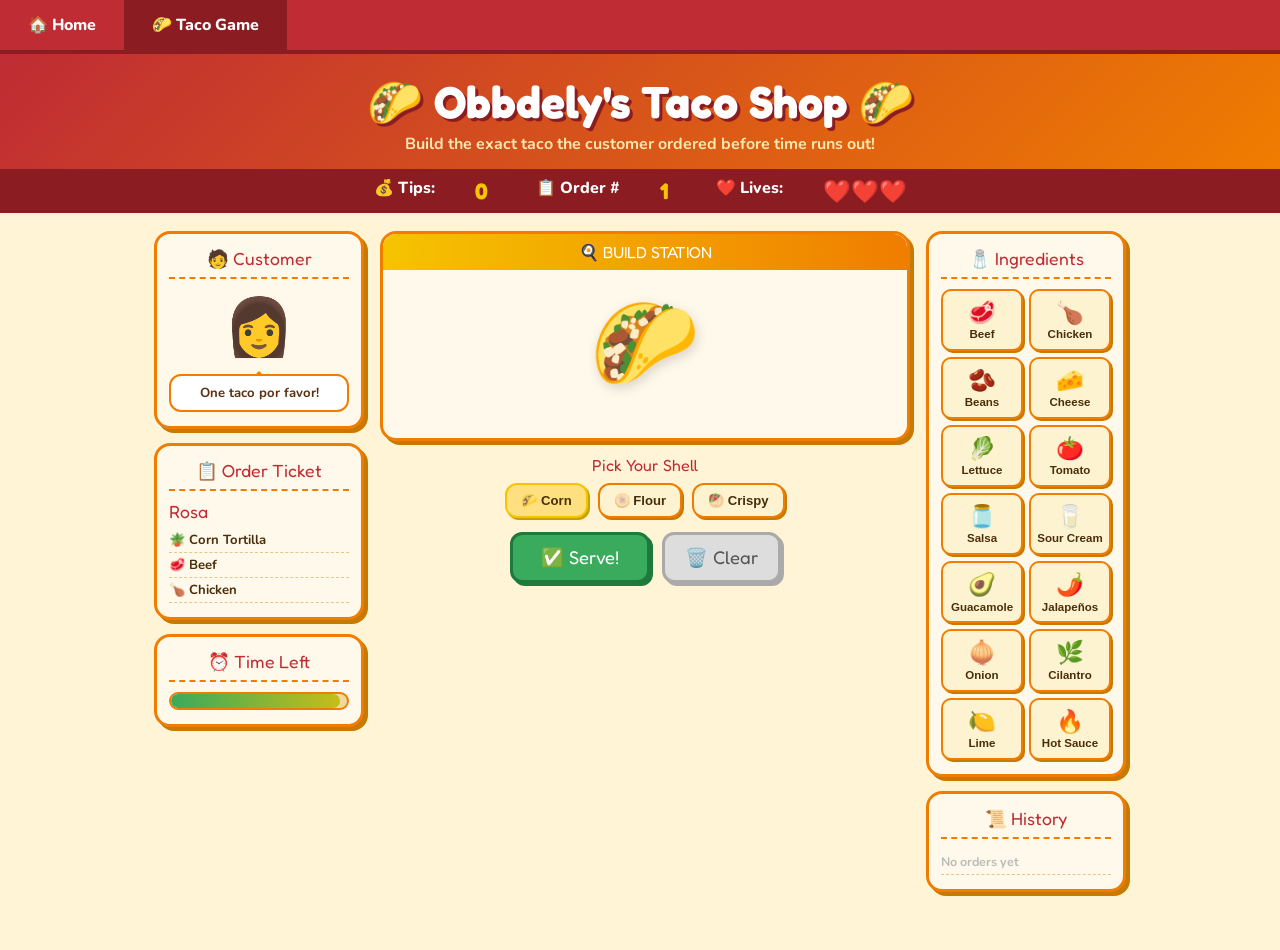
<file: taco-game.html>
<!DOCTYPE html>
<html lang="en">
<head>
  <meta charset="UTF-8" />
  <title>Obbdely's Taco Shop 🌮</title>
  <link href="https://fonts.googleapis.com/css2?family=Fredoka+One&family=Nunito:wght@400;700;800&display=swap" rel="stylesheet">
  <style>
    * { box-sizing: border-box; margin: 0; padding: 0; }

    body {
      font-family: 'Nunito', sans-serif;
      background: #fff5d6;
      min-height: 100vh;
    }

    /* NAV */
    .site-nav {
      background: #bf2c34;
      display: flex;
      border-bottom: 4px solid #8a1c22;
    }
    .site-nav a {
      color: #fff;
      text-decoration: none;
      padding: 14px 28px;
      font-weight: 800;
      font-size: 1rem;
      transition: background 0.15s;
      display: block;
    }
    .site-nav a:hover { background: #8a1c22; }
    .site-nav a.active { background: #8a1c22; }

    /* HEADER */
    .header {
      background: linear-gradient(135deg, #bf2c34, #f07d00);
      text-align: center;
      padding: 20px 12px 14px;
    }
    .header h1 {
      font-family: 'Fredoka One', cursive;
      font-size: 2.8rem;
      color: #fff;
      text-shadow: 3px 3px 0 #8a1c22;
    }
    .header p { color: #ffe8b0; font-weight: 700; margin-top: 4px; }

    /* SCOREBAR */
    .scorebar {
      background: #8a1c22;
      display: flex;
      justify-content: center;
      gap: 40px;
      padding: 8px 20px;
      color: #fff;
      font-weight: 800;
      font-size: 1rem;
    }
    .scorebar .val {
      font-family: 'Fredoka One', cursive;
      font-size: 1.4rem;
      color: #f5c400;
    }

    /* GAME LAYOUT */
    .game {
      display: flex;
      gap: 16px;
      max-width: 1000px;
      margin: 18px auto;
      padding: 0 14px 40px;
      align-items: flex-start;
    }

    /* PANELS */
    .panel {
      background: #fff9ec;
      border: 3px solid #f07d00;
      border-radius: 16px;
      box-shadow: 4px 4px 0 #c87a00;
      padding: 14px 12px;
    }
    .panel-title {
      font-family: 'Fredoka One', cursive;
      font-size: 1.1rem;
      color: #bf2c34;
      text-align: center;
      border-bottom: 2px dashed #f07d00;
      padding-bottom: 8px;
      margin-bottom: 10px;
    }

    /* LEFT COLUMN */
    .col-left { width: 210px; flex-shrink: 0; display: flex; flex-direction: column; gap: 14px; }

    .avatar { font-size: 3.5rem; text-align: center; display: block; animation: bob 1.6s ease-in-out infinite; }
    @keyframes bob { 0%,100%{transform:translateY(0)} 50%{transform:translateY(-7px)} }

    .bubble {
      background: #fff;
      border: 2px solid #f07d00;
      border-radius: 12px;
      padding: 8px 10px;
      font-size: 0.82rem;
      font-weight: 700;
      color: #5a3010;
      margin-top: 8px;
      text-align: center;
      position: relative;
    }
    .bubble::before {
      content: '';
      position: absolute;
      top: -10px; left: 50%; transform: translateX(-50%);
      border: 5px solid transparent;
      border-bottom-color: #f07d00;
    }

    .ticket-name { font-family: 'Fredoka One', cursive; font-size: 1.1rem; color: #bf2c34; margin-bottom: 6px; }
    #ticketItems { list-style: none; }
    #ticketItems li {
      padding: 3px 0;
      font-size: 0.82rem;
      font-weight: 700;
      color: #4a2e0a;
      border-bottom: 1px dashed #e0c88a;
    }
    #ticketItems li.checked { text-decoration: line-through; color: #b0a080; }

    .timer-track {
      height: 18px;
      background: #f0d8a0;
      border-radius: 9px;
      border: 2px solid #f07d00;
      overflow: hidden;
    }
    #timerFill {
      height: 100%;
      width: 100%;
      background: linear-gradient(90deg, #3aaa5c, #f5c400, #f07d00, #bf2c34);
      background-size: 400% 100%;
      border-radius: 9px;
      transition: width 0.4s linear;
    }

    /* MIDDLE COLUMN */
    .col-mid { flex: 1; display: flex; flex-direction: column; gap: 14px; align-items: center; }

    .taco-box {
      background: #fff9ec;
      border: 3px solid #f07d00;
      border-radius: 16px;
      box-shadow: 4px 4px 0 #c87a00;
      width: 100%;
      min-height: 210px;
      display: flex;
      flex-direction: column;
      align-items: center;
      justify-content: flex-end;
      padding: 52px 14px 14px;
      position: relative;
      overflow: hidden;
    }
    .taco-box-top {
      position: absolute;
      top: 0; left: 0; right: 0;
      background: linear-gradient(90deg, #f5c400, #f07d00);
      text-align: center;
      font-family: 'Fredoka One', cursive;
      font-size: 1rem;
      color: #fff;
      padding: 8px;
      border-radius: 13px 13px 0 0;
    }
    #tacoShellDisplay { font-size: 5.5rem; line-height: 1; filter: drop-shadow(2px 4px 6px rgba(0,0,0,0.15)); }
    #toppingChips {
      display: flex;
      flex-wrap: wrap;
      justify-content: center;
      gap: 5px;
      margin-top: 8px;
      min-height: 28px;
    }
    .chip {
      background: #fff;
      border: 2px solid #f07d00;
      border-radius: 20px;
      padding: 2px 10px;
      font-size: 0.74rem;
      font-weight: 800;
      color: #5a3010;
      animation: pop 0.18s ease-out;
    }
    @keyframes pop { from{transform:scale(0.3);opacity:0} to{transform:scale(1);opacity:1} }

    .shell-picker { display: flex; gap: 10px; justify-content: center; }
    .shell-btn {
      background: #fdf3d0;
      border: 2px solid #f07d00;
      border-radius: 12px;
      padding: 8px 14px;
      font-weight: 800;
      font-size: 0.82rem;
      color: #4a2e0a;
      cursor: pointer;
      box-shadow: 2px 2px 0 #c87a00;
      transition: background 0.12s, transform 0.1s;
    }
    .shell-btn:hover { background: #ffe4a0; transform: translateY(-2px); }
    .shell-btn.sel { background: #ffe080; border-color: #f5c400; box-shadow: 2px 2px 0 #c8a000; }

    .actions { display: flex; gap: 12px; }
    .btn-serve {
      background: #3aaa5c;
      color: #fff;
      border: 3px solid #1e7a3c;
      border-radius: 12px;
      padding: 11px 28px;
      font-family: 'Fredoka One', cursive;
      font-size: 1.15rem;
      cursor: pointer;
      box-shadow: 3px 3px 0 #1e7a3c;
      transition: transform 0.1s, box-shadow 0.1s;
    }
    .btn-serve:hover { transform: translateY(-2px); box-shadow: 3px 5px 0 #1e7a3c; }
    .btn-serve:active { transform: translateY(1px); box-shadow: 1px 1px 0 #1e7a3c; }
    .btn-clear {
      background: #ddd;
      color: #555;
      border: 3px solid #aaa;
      border-radius: 12px;
      padding: 11px 20px;
      font-family: 'Fredoka One', cursive;
      font-size: 1.15rem;
      cursor: pointer;
      box-shadow: 3px 3px 0 #aaa;
      transition: transform 0.1s;
    }
    .btn-clear:hover { background: #ccc; transform: translateY(-2px); }
    .btn-clear:active { transform: translateY(1px); }

    /* RIGHT COLUMN */
    .col-right { width: 200px; flex-shrink: 0; display: flex; flex-direction: column; gap: 14px; }

    .ing-grid { display: grid; grid-template-columns: 1fr 1fr; gap: 6px; }
    .ing-btn {
      background: #fdf3d0;
      border: 2px solid #f07d00;
      border-radius: 10px;
      padding: 7px 4px;
      cursor: pointer;
      font-size: 0.72rem;
      font-weight: 800;
      color: #4a2e0a;
      text-align: center;
      box-shadow: 2px 2px 0 #c87a00;
      transition: background 0.12s, transform 0.1s;
      user-select: none;
      line-height: 1.3;
    }
    .ing-btn .em { font-size: 1.4rem; display: block; }
    .ing-btn:hover { background: #ffe4a0; transform: translateY(-2px); }
    .ing-btn:active { transform: translateY(1px); }
    .ing-btn.on { background: #d4f7d4; border-color: #3aaa5c; box-shadow: 2px 2px 0 #1e7a3c; }

    #historyList { list-style: none; }
    #historyList li { font-size: 0.78rem; font-weight: 700; color: #5a3010; border-bottom: 1px dashed #e0c88a; padding: 4px 0; }
    #historyList li .st { color: #f5c400; }

    /* TOAST */
    #toast {
      position: fixed;
      top: 80px; left: 50%; transform: translateX(-50%) translateY(-30px);
      background: #3aaa5c;
      color: #fff;
      font-family: 'Fredoka One', cursive;
      font-size: 1.4rem;
      padding: 14px 36px;
      border-radius: 16px;
      border: 3px solid #1e7a3c;
      box-shadow: 0 8px 28px rgba(0,0,0,0.25);
      opacity: 0;
      pointer-events: none;
      transition: opacity 0.28s, transform 0.28s;
      z-index: 999;
      text-align: center;
      max-width: 90vw;
    }
    #toast.show { opacity: 1; transform: translateX(-50%) translateY(0); }
    #toast.bad  { background: #bf2c34; border-color: #8a1c22; }

    /* GAME OVER */
    #gameOver {
      display: none;
      position: fixed;
      inset: 0;
      background: rgba(0,0,0,0.6);
      z-index: 1000;
      align-items: center;
      justify-content: center;
    }
    #gameOver.show { display: flex; }
    .go-box {
      background: #fff9ec;
      border: 4px solid #f07d00;
      border-radius: 24px;
      padding: 40px 52px;
      text-align: center;
      box-shadow: 0 16px 48px rgba(0,0,0,0.35);
    }
    .go-box h2 { font-family: 'Fredoka One', cursive; font-size: 2.5rem; color: #bf2c34; }
    .go-box p  { color: #5a3010; font-size: 1rem; font-weight: 700; margin: 8px 0; }
    .btn-restart {
      margin-top: 16px;
      background: #bf2c34;
      color: #fff;
      border: 3px solid #8a1c22;
      border-radius: 12px;
      padding: 12px 36px;
      font-family: 'Fredoka One', cursive;
      font-size: 1.3rem;
      cursor: pointer;
      box-shadow: 4px 4px 0 #8a1c22;
    }
    .btn-restart:hover { background: #8a1c22; }

    @media (max-width: 680px) {
      .game { flex-direction: column; }
      .col-left, .col-right { width: 100%; }
    }
  </style>
</head>
<body>

<!-- NAV -->
<nav class="site-nav">
  <a href="index.html">🏠 Home</a>
  <a href="taco-game.html" class="active">🌮 Taco Game</a>
</nav>

<!-- HEADER -->
<div class="header">
  <h1>🌮 Obbdely's Taco Shop 🌮</h1>
  <p>Build the exact taco the customer ordered before time runs out!</p>
</div>

<!-- SCOREBAR -->
<div class="scorebar">
  💰 Tips: <span class="val" id="score">0</span>
  &nbsp;
  📋 Order #<span class="val" id="orderNum">1</span>
  &nbsp;
  ❤️ Lives: <span class="val" id="livesDisplay">❤️❤️❤️</span>
</div>

<!-- GAME -->
<div class="game">

  <!-- LEFT -->
  <div class="col-left">
    <div class="panel">
      <div class="panel-title">🧑 Customer</div>
      <span class="avatar" id="avatar">👩</span>
      <div class="bubble" id="speech">Make me a taco!</div>
    </div>

    <div class="panel">
      <div class="panel-title">📋 Order Ticket</div>
      <div class="ticket-name" id="custName">Rosa</div>
      <ul id="ticketItems"></ul>
    </div>

    <div class="panel">
      <div class="panel-title">⏰ Time Left</div>
      <div class="timer-track"><div id="timerFill"></div></div>
    </div>
  </div>

  <!-- MIDDLE -->
  <div class="col-mid">
    <div class="taco-box">
      <div class="taco-box-top">🍳 BUILD STATION</div>
      <div id="tacoShellDisplay">🌮</div>
      <div id="toppingChips"></div>
    </div>

    <div>
      <div style="text-align:center;font-family:'Fredoka One',cursive;color:#bf2c34;margin-bottom:8px;">Pick Your Shell</div>
      <div class="shell-picker">
        <button class="shell-btn sel" id="shell-corn"   onclick="pickShell('corn',  '🌮', this)">🌮 Corn</button>
        <button class="shell-btn"     id="shell-flour"  onclick="pickShell('flour', '🫓', this)">🫓 Flour</button>
        <button class="shell-btn"     id="shell-crispy" onclick="pickShell('crispy','🥙', this)">🥙 Crispy</button>
      </div>
    </div>

    <div class="actions">
      <button class="btn-serve" onclick="serve()">✅ Serve!</button>
      <button class="btn-clear" onclick="clearBuild()">🗑️ Clear</button>
    </div>
  </div>

  <!-- RIGHT -->
  <div class="col-right">
    <div class="panel">
      <div class="panel-title">🧂 Ingredients</div>
      <div class="ing-grid" id="ingGrid"></div>
    </div>

    <div class="panel">
      <div class="panel-title">📜 History</div>
      <ul id="historyList"><li style="color:#bbb">No orders yet</li></ul>
    </div>
  </div>

</div>

<!-- TOAST -->
<div id="toast"></div>

<!-- GAME OVER -->
<div id="gameOver">
  <div class="go-box">
    <div style="font-size:3.5rem">🌮</div>
    <h2>Shop Closed!</h2>
    <p id="goMsg">You ran out of lives!</p>
    <p>Final Tips: <strong id="goScore">0</strong> coins</p>
    <p>Orders Served: <strong id="goOrders">0</strong></p>
    <button class="btn-restart" onclick="restartGame()">🔄 Play Again</button>
  </div>
</div>

<script>
var INGS = [
  {id:'beef',      label:'Beef',       emoji:'🥩'},
  {id:'chicken',   label:'Chicken',    emoji:'🍗'},
  {id:'beans',     label:'Beans',      emoji:'🫘'},
  {id:'cheese',    label:'Cheese',     emoji:'🧀'},
  {id:'lettuce',   label:'Lettuce',    emoji:'🥬'},
  {id:'tomato',    label:'Tomato',     emoji:'🍅'},
  {id:'salsa',     label:'Salsa',      emoji:'🫙'},
  {id:'sour_cream',label:'Sour Cream', emoji:'🥛'},
  {id:'guac',      label:'Guacamole',  emoji:'🥑'},
  {id:'jalapeno',  label:'Jalapeños',  emoji:'🌶️'},
  {id:'onion',     label:'Onion',      emoji:'🧅'},
  {id:'cilantro',  label:'Cilantro',   emoji:'🌿'},
  {id:'lime',      label:'Lime',       emoji:'🍋'},
  {id:'hot_sauce', label:'Hot Sauce',  emoji:'🔥'}
];

var SHELL_NAMES = {corn:'Corn Tortilla', flour:'Flour Tortilla', crispy:'Crispy Shell'};

var CUSTOMERS = [
  {name:'Rosa',   avatar:'👩',   speech:'One taco por favor!'},
  {name:'Miguel', avatar:'🧑',   speech:'Make it extra spicy!'},
  {name:'Sofia',  avatar:'👧',   speech:'No jalapeños please!'},
  {name:'Carlos', avatar:'👨',   speech:'Extra guac for me!'},
  {name:'Abuela', avatar:'👵',   speech:'Make it taste like home!'},
  {name:'Tyler',  avatar:'🧔',   speech:'First time here, help!'},
  {name:'Priya',  avatar:'👩',   speech:'Surprise me with something good!'},
  {name:'DJ',     avatar:'👱',   speech:'Load it ALL the way up!'}
];

// State
var score = 0;
var lives = 3;
var orderCount = 0;
var currentOrder = null;
var chosenShell = 'corn';
var addedIngs = [];
var timerPct = 100;
var timerInterval = null;
var busy = false;
var historyFilled = false;
var toastTimer = null;

// Boot
function boot() {
  buildIngGrid();
  nextOrder();
}

function buildIngGrid() {
  var grid = document.getElementById('ingGrid');
  grid.innerHTML = '';
  for (var i = 0; i < INGS.length; i++) {
    var ing = INGS[i];
    var btn = document.createElement('button');
    btn.className = 'ing-btn';
    btn.id = 'ib_' + ing.id;
    btn.innerHTML = '<span class="em">' + ing.emoji + '</span>' + ing.label;
    btn.setAttribute('data-id', ing.id);
    btn.onclick = makeIngClickHandler(ing.id);
    grid.appendChild(btn);
  }
}

function makeIngClickHandler(id) {
  return function() { addIng(id); };
}

function nextOrder() {
  busy = false;
  clearBuild();

  var cust = CUSTOMERS[Math.floor(Math.random() * CUSTOMERS.length)];
  var shellKeys = ['corn','flour','crispy'];
  var shell = shellKeys[Math.floor(Math.random() * 3)];

  var shuffled = INGS.slice().sort(function(){ return Math.random() - 0.5; });
  var n = 2 + Math.floor(Math.random() * 4);
  var items = shuffled.slice(0, n);

  currentOrder = {cust: cust, shell: shell, items: items};
  orderCount++;

  document.getElementById('avatar').textContent = cust.avatar;
  document.getElementById('speech').textContent = cust.speech;
  document.getElementById('custName').textContent = cust.name;
  document.getElementById('orderNum').textContent = orderCount;

  var list = document.getElementById('ticketItems');
  list.innerHTML = '';

  var shellLi = document.createElement('li');
  shellLi.id = 'tick_shell';
  shellLi.textContent = '\uD83E\uDEB4 ' + SHELL_NAMES[shell];
  list.appendChild(shellLi);

  for (var i = 0; i < items.length; i++) {
    var li = document.createElement('li');
    li.id = 'tick_' + items[i].id;
    li.textContent = items[i].emoji + ' ' + items[i].label;
    list.appendChild(li);
  }

  startTimer();
}

function startTimer() {
  clearInterval(timerInterval);
  timerPct = 100;
  updateTimerBar();
  timerInterval = setInterval(function() {
    timerPct -= 1.4;
    if (timerPct < 0) timerPct = 0;
    updateTimerBar();
    if (timerPct <= 0) {
      clearInterval(timerInterval);
      if (!busy) {
        busy = true;
        loseLife();
        showToast('⏰ Too slow! Life lost!', true);
        addHistory(currentOrder.cust.name, 0);
        if (lives > 0) setTimeout(nextOrder, 1600);
      }
    }
  }, 400);
}

function updateTimerBar() {
  document.getElementById('timerFill').style.width = timerPct + '%';
}

function pickShell(id, emoji, btn) {
  chosenShell = id;
  var btns = document.querySelectorAll('.shell-btn');
  for (var i = 0; i < btns.length; i++) btns[i].classList.remove('sel');
  btn.classList.add('sel');
  document.getElementById('tacoShellDisplay').textContent = emoji;
  refreshTicket();
}

function addIng(id) {
  if (addedIngs.indexOf(id) !== -1) return;
  addedIngs.push(id);

  var ing = null;
  for (var i = 0; i < INGS.length; i++) {
    if (INGS[i].id === id) { ing = INGS[i]; break; }
  }
  if (!ing) return;

  var chip = document.createElement('div');
  chip.className = 'chip';
  chip.textContent = ing.emoji + ' ' + ing.label;
  document.getElementById('toppingChips').appendChild(chip);

  var btn = document.getElementById('ib_' + id);
  if (btn) btn.classList.add('on');

  refreshTicket();
}

function clearBuild() {
  addedIngs = [];
  chosenShell = 'corn';
  document.getElementById('toppingChips').innerHTML = '';
  document.getElementById('tacoShellDisplay').textContent = '🌮';

  var shellBtns = document.querySelectorAll('.shell-btn');
  for (var i = 0; i < shellBtns.length; i++) shellBtns[i].classList.remove('sel');
  var corn = document.getElementById('shell-corn');
  if (corn) corn.classList.add('sel');

  var ingBtns = document.querySelectorAll('.ing-btn');
  for (var j = 0; j < ingBtns.length; j++) ingBtns[j].classList.remove('on');
}

function refreshTicket() {
  if (!currentOrder) return;
  var shellLi = document.getElementById('tick_shell');
  if (shellLi) shellLi.classList.toggle('checked', chosenShell === currentOrder.shell);

  for (var i = 0; i < currentOrder.items.length; i++) {
    var li = document.getElementById('tick_' + currentOrder.items[i].id);
    if (li) li.classList.toggle('checked', addedIngs.indexOf(currentOrder.items[i].id) !== -1);
  }
}

function serve() {
  if (!currentOrder || busy) return;
  busy = true;
  clearInterval(timerInterval);

  var mistakes = 0;
  if (chosenShell !== currentOrder.shell) mistakes++;

  for (var i = 0; i < currentOrder.items.length; i++) {
    if (addedIngs.indexOf(currentOrder.items[i].id) === -1) mistakes++;
  }

  for (var j = 0; j < addedIngs.length; j++) {
    var found = false;
    for (var k = 0; k < currentOrder.items.length; k++) {
      if (currentOrder.items[k].id === addedIngs[j]) { found = true; break; }
    }
    if (!found) mistakes++;
  }

  var stars, tip, msg;
  if (mistakes === 0) {
    stars = 5; tip = 30; msg = '🌟 Perfect! +30 tips!';
  } else if (mistakes === 1) {
    stars = 4; tip = 20; msg = '😊 Almost perfect! +20 tips!';
  } else if (mistakes === 2) {
    stars = 3; tip = 10; msg = '😐 Pretty good! +10 tips!';
  } else if (mistakes === 3) {
    stars = 2; tip = 5;  msg = '😕 Needs work… +5 tips.';
  } else {
    stars = 1; tip = 0;  msg = '😬 Wrong order! No tip.';
    loseLife();
  }

  score += tip;
  document.getElementById('score').textContent = score;
  showToast(msg, stars <= 1);
  addHistory(currentOrder.cust.name, stars);
  if (lives > 0) setTimeout(nextOrder, 1600);
}

function loseLife() {
  lives--;
  var h = '';
  for (var i = 0; i < lives; i++) h += '❤️';
  document.getElementById('livesDisplay').textContent = lives > 0 ? h : '💔';
  if (lives <= 0) setTimeout(gameOver, 700);
}

function addHistory(name, stars) {
  var list = document.getElementById('historyList');
  if (!historyFilled) { list.innerHTML = ''; historyFilled = true; }

  var li = document.createElement('li');
  var s = '';
  for (var i = 0; i < stars; i++) s += '⭐';
  for (var j = stars; j < 5; j++) s += '☆';
  li.innerHTML = name + ' <span class="st">' + s + '</span>';
  list.insertBefore(li, list.firstChild);
  while (list.children.length > 7) list.removeChild(list.lastChild);
}

function showToast(msg, bad) {
  var el = document.getElementById('toast');
  el.textContent = msg;
  el.className = bad ? 'show bad' : 'show';
  clearTimeout(toastTimer);
  toastTimer = setTimeout(function(){ el.className = ''; }, 2100);
}

function gameOver() {
  clearInterval(timerInterval);
  document.getElementById('goScore').textContent  = score;
  document.getElementById('goOrders').textContent = orderCount;
  var msg = score >= 150 ? '🎉 Legendary taquero/a!' :
            score >= 80  ? '👍 Pretty solid work!'   :
            score >= 40  ? '😊 Getting the hang of it!' : 'Keep practicing!';
  document.getElementById('goMsg').textContent = msg;
  document.getElementById('gameOver').classList.add('show');
}

function restartGame() {
  score = 0; lives = 3; orderCount = 0; historyFilled = false;
  document.getElementById('score').textContent = 0;
  document.getElementById('livesDisplay').textContent = '❤️❤️❤️';
  document.getElementById('orderNum').textContent = 1;
  document.getElementById('historyList').innerHTML = '<li style="color:#bbb">No orders yet</li>';
  document.getElementById('gameOver').classList.remove('show');
  nextOrder();
}

window.onload = boot;
</script>
</body>
</html>
</file>
